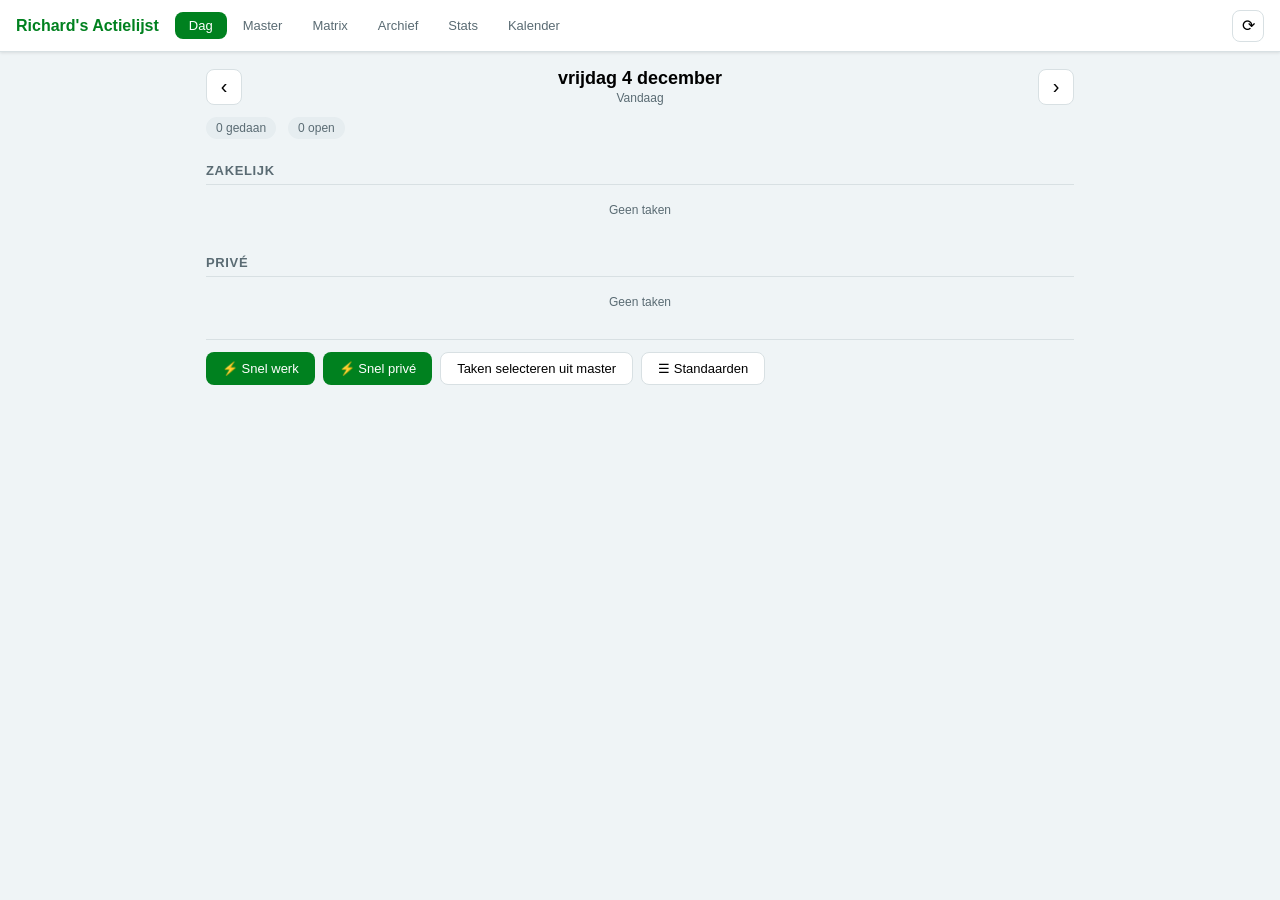
<file: index.html>
<!DOCTYPE html>
<html lang="nl">
<head>
  <meta charset="UTF-8">
  <meta name="viewport" content="width=device-width, initial-scale=1.0, viewport-fit=cover">
  <title>Richard's Actielijst</title>
  <link rel="stylesheet" href="style.css?v=7">
</head>
<body>
  <div id="app">
    <!-- Header -->
    <header>
      <div class="header-left">
        <h1>Richard's Actielijst</h1>
      </div>
      <nav class="tab-nav">
        <button class="tab-btn active" data-tab="dag">Dag</button>
        <button class="tab-btn" data-tab="master">Master</button>
        <button class="tab-btn" data-tab="matrix">Matrix</button>
        <button class="tab-btn" data-tab="archief">Archief</button>
        <button class="tab-btn" data-tab="stats">Stats</button>
        <button class="tab-btn" data-tab="kalender">Kalender</button>
      </nav>
      <div class="header-right">
        <button id="sync-btn" class="icon-btn" title="Sync status">⟳</button>
      </div>
    </header>

    <!-- DAG TAB -->
    <div id="tab-dag" class="tab-content active">
      <div class="dag-header">
        <button id="prev-dag" class="nav-btn">‹</button>
        <div class="dag-title">
          <span id="dag-datum"></span>
          <span id="dag-label"></span>
        </div>
        <button id="naar-vandaag" class="today-btn" style="display:none">Vandaag</button>
        <button id="next-dag" class="nav-btn">›</button>
      </div>

      <div class="dag-stats">
        <span id="stat-gedaan">0 gedaan</span>
        <span id="stat-open">0 open</span>
      </div>

      <div class="dag-sections">
        <!-- Zakelijk -->
        <section class="dag-section" id="sectie-zakelijk">
          <h3 class="section-title">Zakelijk <span class="count"></span></h3>
          <div class="task-list" id="lijst-zakelijk"></div>
        </section>

        <!-- Privé -->
        <section class="dag-section" id="sectie-prive">
          <h3 class="section-title">Privé <span class="count"></span></h3>
          <div class="task-list" id="lijst-prive"></div>
        </section>

        <!-- Tijdsgebonden (onderaan) -->
        <section class="dag-section" id="sectie-tijd">
          <h3 class="section-title">Op tijd <span class="count"></span></h3>
          <div class="task-list" id="lijst-tijd"></div>
        </section>
      </div>

      <div class="dag-actions">
        <button id="snel-werk-btn" class="primary-btn">⚡ Snel werk</button>
        <button id="snel-prive-btn" class="primary-btn">⚡ Snel privé</button>
        <button id="taken-selecteren" class="secondary-btn">Taken selecteren uit master</button>
        <button id="standaarden-btn" class="secondary-btn">☰ Standaarden</button>
      </div>

    </div>

    <!-- MASTER TAB -->
    <div id="tab-master" class="tab-content">
      <div class="master-toolbar">
        <div class="filter-row">
          <select id="filter-thema" class="filter-select">
            <option value="">Alle thema's</option>
            <option value="IURC">IURC</option>
            <option value="AI">AI</option>
            <option value="Innovatie">Innovatie</option>
            <option value="DHM">DHM</option>
            <option value="TD">TD</option>
            <option value="EU">EU</option>
            <option value="Spreker">Spreker</option>
            <option value="Overig">Overig</option>
          </select>
          <select id="filter-periode" class="filter-select">
            <option value="">Alle periodes</option>
            <option value="A">A – Nu</option>
            <option value="B">B – &lt; 2 weken</option>
            <option value="C">C – &gt; 2 weken</option>
          </select>
          <select id="filter-grootte" class="filter-select">
            <option value="">Alle groottes</option>
            <option value="K">K – &lt; 1 uur</option>
            <option value="M">M – 2-3 uur</option>
            <option value="L">L – 4-8 uur</option>
            <option value="XL">XL – &gt; 8 uur</option>
          </select>
          <select id="filter-type" class="filter-select">
            <option value="">Zakelijk + Privé</option>
            <option value="zakelijk">Zakelijk</option>
            <option value="prive">Privé</option>
          </select>
          <select id="filter-prio" class="filter-select">
            <option value="">Alle prio's</option>
            <option value="1">Prio 1</option>
            <option value="2">Prio 2</option>
            <option value="3">Prio 3</option>
            <option value="4">Prio 4</option>
            <option value="5">Prio 5</option>
            <option value="6">Prio 6</option>
            <option value="7">Prio 7</option>
            <option value="8">Prio 8</option>
            <option value="9">Prio 9</option>
            <option value="10">Prio 10</option>
          </select>
          <select id="filter-status" class="filter-select">
            <option value="actief_wachten">Actief + Wachten</option>
            <option value="actief">Alleen actief</option>
            <option value="wachten">Alleen wachten</option>
            <option value="afgerond">Afgerond</option>
            <option value="terugkerend">Terugkerend</option>
            <option value="">Alles</option>
          </select>
          <button id="filter-reset" class="reset-btn">✕ Reset</button>
        </div>
        <div class="filter-row sort-row">
          <label style="font-size:12px;font-weight:600;color:#64748b">Sorteren op:</label>
          <select id="master-sortering" class="filter-select">
            <option value="thema">Thema (standaard)</option>
            <option value="prio">Prioriteit</option>
            <option value="periode">Periode</option>
            <option value="type">Type</option>
            <option value="aangemaakt">Aangemaakt</option>
          </select>
        </div>
      </div>

      <!-- Buiten .master-toolbar zodat position:sticky de hele tab als ruimte heeft -->
      <div class="master-toolbar-actions" style="display:flex;gap:8px;align-items:center;flex-wrap:wrap">
        <button id="nieuwe-taak-btn" class="primary-btn">+ Nieuwe taak</button>
        <button id="standaarden-master-btn" class="secondary-btn" title="Standaard dagacties beheren">&#9776; Standaarden</button>
        <button id="export-btn" class="secondary-btn" title="Exporteer alle taken als JSON">&#128229; Exporteer</button>
        <button id="import-btn" class="secondary-btn" title="Importeer taken uit JSON">&#128228; Importeer</button>
        <input type="file" id="import-file-input" accept=".json" style="display:none">
      </div>

      <div id="master-lijst" class="master-list"></div>
    </div>

    <!-- MATRIX TAB -->
    <div id="tab-matrix" class="tab-content">
      <div class="matrix-grid">
        <div class="matrix-header-row">
          <div class="matrix-corner"></div>
          <div class="matrix-col-header">Urgent</div>
          <div class="matrix-col-header">Niet urgent</div>
        </div>
        <div class="matrix-row">
          <div class="matrix-row-header">Belangrijk</div>
          <div class="matrix-cell" id="cell-UB">
            <div class="cell-label">Doe nu</div>
            <div class="cell-tasks" data-urgent="1" data-belangrijk="1"></div>
          </div>
          <div class="matrix-cell" id="cell-NUB">
            <div class="cell-label">Plan in</div>
            <div class="cell-tasks" data-urgent="0" data-belangrijk="1"></div>
          </div>
        </div>
        <div class="matrix-row">
          <div class="matrix-row-header">Niet belangrijk</div>
          <div class="matrix-cell" id="cell-UNB">
            <div class="cell-label">Delegeer</div>
            <div class="cell-tasks" data-urgent="1" data-belangrijk="0"></div>
          </div>
          <div class="matrix-cell" id="cell-NUNB">
            <div class="cell-label">Elimineer</div>
            <div class="cell-tasks" data-urgent="0" data-belangrijk="0"></div>
          </div>
        </div>
      </div>
    </div>

    <!-- STATS TAB -->
    <!-- KALENDER TAB -->
    <div id="tab-kalender" class="tab-content">
      <div class="kalender-layout">
        <div class="kalender-sidebar">
          <div class="kalender-sidebar-nav">
            <button class="secondary-btn" id="kal-prev">‹ Eerder</button>
            <button class="secondary-btn" id="kal-next">Later ›</button>
          </div>
          <div id="kalender-acties-kolom"></div>
          <div class="kalender-nieuw-actie">
            <button class="primary-btn" id="kal-nieuw-actie-btn">＋ Nieuwe actie</button>
          </div>
        </div>
        <div class="kalender-grid-wrapper">
          <div id="kalender-grid"></div>
        </div>
      </div>
    </div>

    <div id="tab-stats" class="tab-content">
      <div id="stats-content"></div>
    </div>

    <!-- ARCHIEF TAB -->
    <div id="tab-archief" class="tab-content">
      <div class="archief-toolbar">
        <input type="month" id="archief-maand" class="filter-select">
        <select id="archief-thema" class="filter-select">
          <option value="">Alle thema's</option>
          <option value="IURC">IURC</option>
          <option value="AI">AI</option>
          <option value="Innovatie">Innovatie</option>
          <option value="DHM">DHM</option>
          <option value="TD">TD</option>
          <option value="EU">EU</option>
          <option value="Spreker">Spreker</option>
          <option value="Overig">Overig</option>
        </select>
      </div>
      <div id="archief-lijst"></div>
    </div>
  </div>

  <!-- MODAL: Taak aanmaken/bewerken -->
  <div id="modal-overlay" class="modal-overlay hidden">
    <div class="modal">
      <div class="modal-header">
        <h2 id="modal-titel">Nieuwe taak</h2>
        <div class="modal-header-actions">
          <button class="primary-btn modal-save-top-btn" id="modal-opslaan-top">Opslaan</button>
          <button class="close-btn" id="modal-sluiten">✕</button>
        </div>
      </div>
      <div class="modal-body">
        <div class="form-row">
          <label>Omschrijving *</label>
          <input type="text" id="taak-omschrijving" placeholder="Wat moet er gedaan worden?" autocomplete="off">
        </div>
        <div class="form-row two-col">
          <div id="modal-thema-container">
            <label>Thema *</label>
            <select id="taak-thema">
              <option value="IURC">IURC</option>
              <option value="AI">AI</option>
              <option value="Innovatie">Innovatie</option>
              <option value="DHM">DHM</option>
              <option value="TD">TD</option>
              <option value="EU">EU</option>
              <option value="Spreker">Spreker</option>
              <option value="Overig">Overig</option>
            </select>
          </div>
          <div>
            <label>Type</label>
            <select id="taak-type">
              <option value="zakelijk">Zakelijk</option>
              <option value="prive">Privé</option>
            </select>
          </div>
        </div>
        <div class="form-row two-col" id="modal-periode-grootte-row">
          <div>
            <label>Periode <button type="button" class="info-btn" onclick="toggleInfoPopup('popup-periode');event.stopPropagation()">ℹ</button></label>
            <div class="info-popup hidden" id="popup-periode">
              <div class="info-popup-item"><b>A</b> Nu</div>
              <div class="info-popup-item"><b>B</b> &lt; 2 weken</div>
              <div class="info-popup-item"><b>C</b> &gt; 2 weken</div>
            </div>
            <div class="btn-groep" id="taak-periode-btns">
              <button type="button" data-value="A" onclick="setModalWaarde('periode','A')">A</button>
              <button type="button" data-value="B" onclick="setModalWaarde('periode','B')">B</button>
              <button type="button" data-value="C" onclick="setModalWaarde('periode','C')">C</button>
            </div>
            <input type="hidden" id="taak-periode" value="B">
          </div>
          <div>
            <label>Grootte <button type="button" class="info-btn" onclick="toggleInfoPopup('popup-grootte');event.stopPropagation()">ℹ</button></label>
            <div class="info-popup hidden" id="popup-grootte">
              <div class="info-popup-item"><b>K</b> tot 1 uur</div>
              <div class="info-popup-item"><b>M</b> 1 tot 3 uur</div>
              <div class="info-popup-item"><b>L</b> 3 tot 8 uur</div>
              <div class="info-popup-item"><b>XL</b> meer dan 8 uur</div>
            </div>
            <div class="btn-groep" id="taak-grootte-btns">
              <button type="button" data-value="K" onclick="setModalWaarde('grootte','K')">K</button>
              <button type="button" data-value="M" onclick="setModalWaarde('grootte','M')">M</button>
              <button type="button" data-value="L" onclick="setModalWaarde('grootte','L')">L</button>
              <button type="button" data-value="XL" onclick="setModalWaarde('grootte','XL')">XL</button>
            </div>
            <input type="hidden" id="taak-grootte" value="M">
          </div>
        </div>
        <div class="form-row two-col">
          <div id="modal-prio-container">
            <label>Prioriteit</label>
            <div class="btn-groep btn-groep-prio" id="taak-prio-btns">
              <button type="button" data-value="1" onclick="setModalWaarde('prio',1)">1</button>
              <button type="button" data-value="2" onclick="setModalWaarde('prio',2)">2</button>
              <button type="button" data-value="3" onclick="setModalWaarde('prio',3)">3</button>
              <button type="button" data-value="4" onclick="setModalWaarde('prio',4)">4</button>
              <button type="button" data-value="5" onclick="setModalWaarde('prio',5)">5</button>
              <button type="button" data-value="6" onclick="setModalWaarde('prio',6)">6</button>
              <button type="button" data-value="7" onclick="setModalWaarde('prio',7)">7</button>
              <button type="button" data-value="8" onclick="setModalWaarde('prio',8)">8</button>
              <button type="button" data-value="9" onclick="setModalWaarde('prio',9)">9</button>
              <button type="button" data-value="10" onclick="setModalWaarde('prio',10)">10</button>
            </div>
            <input type="hidden" id="taak-prio" value="5">
          </div>
          <div>
            <label>Tijdstip (optioneel)</label>
            <div id="taak-tijd-picker" class="tijdstip-picker">
              <input type="time" id="taak-tijd" class="picker-tekst-input">
            </div>
          </div>
        </div>
        <div class="form-row" id="modal-urgentie-row">
          <label>Urgentie &amp; Belang (automatisch)</label>
          <div class="auto-indicatie" id="auto-indicatie">
            <span id="auto-urgent-badge" class="badge">–</span>
            <span id="auto-belangrijk-badge" class="badge">–</span>
            <span style="font-size:11px;color:#64748b">Gebaseerd op periode (urgent) en prioriteit (belangrijk)</span>
          </div>
        </div>
        <div class="form-row">
          <label>Notities</label>
          <textarea id="taak-notities" rows="3" placeholder="Extra informatie..."></textarea>
        </div>
        <div class="form-row">
          <label class="altijd-bewaren-label">
            <input type="checkbox" id="taak-altijd-bewaren">
            Bewaar altijd in master (terugkerende taak)
          </label>
        </div>
      </div>
      <div class="modal-footer">
        <button class="secondary-btn" id="modal-annuleren">Annuleren</button>
        <button class="primary-btn" id="modal-opslaan">Opslaan</button>
      </div>
    </div>
  </div>

  <!-- MODAL: Taken selecteren voor dag -->
  <div id="select-modal-overlay" class="modal-overlay hidden">
    <div class="modal modal-wide">
      <div class="modal-header">
        <h2>Taken toevoegen aan dag</h2>
        <button class="close-btn" id="select-modal-sluiten">✕</button>
      </div>
      <div class="modal-body">
        <div class="filter-row">
          <select id="sel-filter-thema" class="filter-select">
            <option value="">Alle thema's</option>
            <option value="IURC">IURC</option>
            <option value="AI">AI</option>
            <option value="Innovatie">Innovatie</option>
            <option value="DHM">DHM</option>
            <option value="TD">TD</option>
            <option value="EU">EU</option>
            <option value="Spreker">Spreker</option>
            <option value="Overig">Overig</option>
          </select>
          <select id="sel-filter-periode" class="filter-select">
            <option value="">Alle periodes</option>
            <option value="A">A – Nu</option>
            <option value="B">B – &lt; 2 weken</option>
            <option value="C">C – &gt; 2 weken</option>
          </select>
        </div>
        <div id="select-taak-lijst" class="select-task-list"></div>
      </div>
      <div class="modal-footer">
        <button class="secondary-btn" id="select-modal-annuleren">Annuleren</button>
        <button class="primary-btn" id="select-modal-toevoegen">Toevoegen aan dag</button>
      </div>
    </div>
  </div>

  <!-- MODAL: Snel toevoegen (alleen naam + tijd) -->
  <div id="snel-modal-overlay" class="modal-overlay hidden">
    <div class="modal" style="max-width:360px">
      <div class="modal-header">
        <h2 id="snel-modal-titel">Snel toevoegen</h2>
        <button class="close-btn" id="snel-modal-sluiten">&#x2715;</button>
      </div>
      <div class="modal-body">
        <div class="form-row">
          <label>Onderwerp *</label>
          <input type="text" id="snel-onderwerp" placeholder="Wat moet er gedaan worden?" autocomplete="off">
        </div>
        <div class="form-row">
          <label>Tijdstip (optioneel)</label>
          <div id="snel-tijd-picker" class="tijdstip-picker">
            <input type="time" id="snel-tijd" class="picker-tekst-input">
          </div>
        </div>
      </div>
      <div class="modal-footer">
        <button class="secondary-btn" id="snel-modal-annuleren">Annuleren</button>
        <button class="secondary-btn" id="snel-modal-nogeen">+ Nog &eacute;&eacute;n</button>
        <button class="primary-btn" id="snel-modal-opslaan">Toevoegen aan dag</button>
      </div>
    </div>
  </div>

  <!-- MODAL: Standaard dagacties -->
  <div id="standaarden-modal-overlay" class="modal-overlay hidden">
    <div class="modal modal-wide">
      <div class="modal-header">
        <h2>Standaard dagacties</h2>
        <button class="close-btn" id="standaarden-sluiten">&#x2715;</button>
      </div>
      <div class="modal-body">
        <div class="standaarden-sectie" id="standaarden-dag-sectie">
          <div class="standaarden-sectie-titel">Toevoegen aan <span id="standaarden-dag-label"></span></div>
          <div id="standaarden-dag-lijst"></div>
          <button class="primary-btn" id="standaarden-toevoegen-inline" style="margin-top:8px;width:100%">Voeg geselecteerde toe aan dag</button>
        </div>
        <div class="standaarden-sectie">
          <div class="standaarden-sectie-titel">Nieuwe standaard</div>
          <div class="standaard-nieuw-rij">
            <input type="text" id="nieuw-standaard-naam" class="filter-select" placeholder="Naam activiteit" style="flex:1;min-width:0">
            <input type="time" id="nieuw-standaard-tijd" class="filter-select" style="width:110px">
            <select id="nieuw-standaard-type" class="filter-select">
              <option value="zakelijk">Zakelijk</option>
              <option value="prive">Privé</option>
            </select>
            <button id="nieuw-standaard-btn" class="primary-btn" style="white-space:nowrap">+ Voeg toe</button>
          </div>
        </div>
        <div class="standaarden-sectie">
          <div class="standaarden-sectie-titel">Beheer bestaande standaarden</div>
          <div id="standaarden-beheer-lijst"></div>
        </div>
      </div>
      <div class="modal-footer">
        <button class="secondary-btn" id="standaarden-annuleren">Annuleren</button>
        <button class="primary-btn" id="standaarden-toevoegen-btn">Voeg geselecteerde toe aan dag</button>
      </div>
    </div>
  </div>

  <!-- MODAL: Verplaats naar datum -->
  <div id="verplaats-modal-overlay" class="modal-overlay hidden">
    <div class="modal" style="max-width:340px">
      <div class="modal-header">
        <h2>Verplaats naar datum</h2>
        <button class="close-btn" id="verplaats-modal-sluiten">&#x2715;</button>
      </div>
      <div class="modal-body">
        <div class="form-row">
          <label>Kies datum</label>
          <input type="date" id="verplaats-datum-input" class="filter-select" style="width:100%">
        </div>
      </div>
      <div class="modal-footer">
        <button class="secondary-btn" id="verplaats-modal-annuleren">Annuleren</button>
        <button class="primary-btn" id="verplaats-modal-opslaan">Verplaatsen</button>
      </div>
    </div>
  </div>

  <!-- MODAL: Tijdstip instellen (dag) -->
  <div id="dag-tijdstip-modal-overlay" class="modal-overlay hidden">
    <div class="modal" style="max-width:380px">
      <div class="modal-header">
        <h2>Tijdstip instellen</h2>
        <button class="close-btn" id="dag-tijdstip-sluiten">&#x2715;</button>
      </div>
      <div class="modal-body">
        <div id="dag-tijdstip-picker" class="tijdstip-picker">
          <input type="time" id="dag-tijdstip-input" class="picker-tekst-input">
        </div>
      </div>
      <div class="modal-footer">
        <button class="secondary-btn" id="dag-tijdstip-annuleren">Annuleren</button>
        <button class="primary-btn" id="dag-tijdstip-opslaan">Opslaan</button>
      </div>
    </div>
  </div>

  <!-- MODAL: Kalender nieuwe actie -->
  <div id="kal-nieuw-modal-overlay" class="modal-overlay hidden">
    <div class="modal" style="max-width:420px">
      <div class="modal-header">
        <h2>Nieuwe kalenderactie</h2>
        <button class="close-btn" id="kal-nieuw-sluiten">&#x2715;</button>
      </div>
      <div class="modal-body">
        <div class="form-group">
          <label>Omschrijving</label>
          <input type="text" id="kal-nieuw-omschrijving" class="text-input" placeholder="Wat moet er gebeuren?">
        </div>
        <div class="form-group">
          <label>Thema</label>
          <select id="kal-nieuw-thema" class="filter-select">
            <option value="IURC">IURC</option>
            <option value="AI">AI</option>
            <option value="Innovatie">Innovatie</option>
            <option value="DHM">DHM</option>
            <option value="TD">TD</option>
            <option value="EU">EU</option>
            <option value="Spreker">Spreker</option>
            <option value="Overig">Overig</option>
            <option value="Privé">Privé</option>
          </select>
        </div>
        <div class="form-group">
          <label>Grootte</label>
          <select id="kal-nieuw-grootte" class="filter-select">
            <option value="XL">XL — extra groot</option>
            <option value="L">L — groot</option>
            <option value="M">M — middel</option>
          </select>
        </div>
        <div class="form-group">
          <label><input type="checkbox" id="kal-nieuw-ook-master"> Ook toevoegen aan Master</label>
        </div>
      </div>
      <div class="modal-footer">
        <button class="secondary-btn" id="kal-nieuw-annuleren">Annuleren</button>
        <button class="primary-btn" id="kal-nieuw-opslaan">Toevoegen</button>
      </div>
    </div>
  </div>

  <script src="app.js?v=7"></script>
</body>
</html>
</file>
<file: style.css>
/* ===== RESET & BASE ===== */
*, *::before, *::after { box-sizing: border-box; margin: 0; padding: 0; }

:root {
  --primary: #00811F;
  --primary-dark: #1D7F34;
  --accent: #E3614D;
  --success: #00811F;
  --danger: #E3614D;
  --warning: #d97706;
  --bg: #EFF4F6;
  --surface: #ffffff;
  --surface2: #e6edf0;
  --border: #d8e0e3;
  --text: #000000;
  --text-muted: #5a6b73;
  --zakelijk: #00811F;
  --prive: #6d28d9;
  --periode-A: #E3614D;
  --periode-B: #d97706;
  --periode-C: #00811F;
  --radius: 8px;
  --shadow: 0 1px 3px rgba(0,0,0,0.1);
  --shadow-lg: 0 10px 25px rgba(0,0,0,0.15);
}

body {
  font-family: 'Bolder Light', 'Bolder Heading', -apple-system, BlinkMacSystemFont, 'Segoe UI', Arial, sans-serif;
  background: var(--bg);
  color: var(--text);
  min-height: 100vh;
  font-size: 14px;
}

h1, h2, h3, .thema-header, .modal-header h2 {
  font-family: 'Bolder Heading', 'Bolder Light', -apple-system, BlinkMacSystemFont, 'Segoe UI', Arial, sans-serif;
}

/* ===== HEADER ===== */
header {
  background: var(--surface);
  border-bottom: 1px solid var(--border);
  padding: 0 16px;
  display: flex;
  align-items: center;
  gap: 16px;
  height: 52px;
  position: sticky;
  top: 0;
  z-index: 100;
  box-shadow: var(--shadow);
}

header h1 {
  font-size: 16px;
  font-weight: 700;
  color: var(--primary);
  white-space: nowrap;
}

.tab-nav {
  display: flex;
  gap: 2px;
  flex: 1;
}

.tab-btn {
  padding: 6px 14px;
  border: none;
  background: transparent;
  cursor: pointer;
  border-radius: var(--radius);
  font-size: 13px;
  color: var(--text-muted);
  font-weight: 500;
  transition: all 0.15s;
}

.tab-btn:hover { background: var(--surface2); color: var(--text); }
.tab-btn.active { background: var(--primary); color: white; }

.header-right { margin-left: auto; }

.icon-btn {
  width: 32px;
  height: 32px;
  border: 1px solid var(--border);
  background: var(--surface);
  border-radius: var(--radius);
  cursor: pointer;
  font-size: 16px;
  display: flex;
  align-items: center;
  justify-content: center;
}

.icon-btn.synced { color: var(--success); }
.icon-btn.error { color: var(--danger); }

/* ===== TAB CONTENT ===== */
.tab-content { display: none; padding: 16px; max-width: 900px; margin: 0 auto; }
.tab-content.active { display: block; }

/* ===== DAG TAB ===== */
.dag-header {
  display: flex;
  align-items: center;
  gap: 12px;
  margin-bottom: 12px;
}

.dag-title {
  flex: 1;
  text-align: center;
}

.dag-title span:first-child {
  font-size: 18px;
  font-weight: 700;
  display: block;
}

.dag-title span:last-child {
  font-size: 12px;
  color: var(--text-muted);
}

.nav-btn {
  width: 36px;
  height: 36px;
  border: 1px solid var(--border);
  background: var(--surface);
  border-radius: var(--radius);
  cursor: pointer;
  font-size: 20px;
  display: flex;
  align-items: center;
  justify-content: center;
}

.nav-btn:hover { background: var(--surface2); }

.today-btn {
  padding: 6px 12px;
  border: 1px solid var(--primary);
  background: transparent;
  color: var(--primary);
  border-radius: var(--radius);
  cursor: pointer;
  font-size: 12px;
  font-weight: 500;
}

.dag-stats {
  display: flex;
  gap: 12px;
  margin-bottom: 16px;
  font-size: 12px;
  color: var(--text-muted);
}

.dag-stats span { background: var(--surface2); padding: 4px 10px; border-radius: 20px; }

.dag-section { margin-bottom: 20px; }

.section-title {
  font-size: 13px;
  font-weight: 600;
  color: var(--text-muted);
  text-transform: uppercase;
  letter-spacing: 0.05em;
  padding: 8px 0 6px;
  border-bottom: 1px solid var(--border);
  margin-bottom: 8px;
}

.section-title .count {
  font-weight: 400;
  font-size: 11px;
  margin-left: 4px;
}

/* ===== TASK CARDS ===== */
.task-card {
  background: var(--surface);
  border: 1px solid var(--border);
  border-radius: var(--radius);
  padding: 10px 12px;
  margin-bottom: 6px;
  display: flex;
  align-items: flex-start;
  gap: 10px;
  cursor: pointer;
  transition: all 0.15s;
  position: relative;
}

.task-card:hover { border-color: var(--primary); box-shadow: var(--shadow); }

.task-card.gedaan {
  opacity: 0.6;
  background: var(--surface2);
}

.task-card.gedaan .task-omschrijving {
  text-decoration: line-through;
  color: var(--text-muted);
}

.task-card.overgenomen {
  border-left: 3px solid var(--warning);
}

.task-check {
  width: 18px;
  height: 18px;
  min-width: 18px;
  border: 2px solid var(--border);
  border-radius: 50%;
  cursor: pointer;
  display: flex;
  align-items: center;
  justify-content: center;
  margin-top: 1px;
  transition: all 0.15s;
}

.task-check:hover { border-color: var(--primary); }
.task-card.gedaan .task-check { background: var(--success); border-color: var(--success); color: white; }

.task-body { flex: 1; min-width: 0; }

.task-omschrijving {
  font-size: 14px;
  font-weight: 500;
  margin-bottom: 4px;
  word-break: break-word;
}

.task-meta {
  display: flex;
  flex-wrap: wrap;
  gap: 4px;
  align-items: center;
}

.badge {
  display: inline-block;
  padding: 2px 7px;
  border-radius: 10px;
  font-size: 11px;
  font-weight: 600;
}

.badge-thema { background: #dbeafe; color: #1d4ed8; }

/* Thema-specifieke kleuren */
.badge-thema-IURC        { background: #dbeafe; color: #1d4ed8; }
.badge-thema-AI          { background: #ede9fe; color: #6d28d9; }
.badge-thema-Innovatie   { background: #dcfce7; color: #15803d; }
.badge-thema-DHM         { background: #ffedd5; color: #c2410c; }
.badge-thema-TD          { background: #ccfbf1; color: #0d9488; }
.badge-thema-EU          { background: #e0e7ff; color: #3730a3; }
.badge-thema-Presentatie { background: #fce7f3; color: #be185d; }
.badge-thema-Overig      { background: #f1f5f9; color: #475569; }
.badge-zakelijk { background: #d6ecdc; color: var(--zakelijk); }
.badge-prive { background: #ede9fe; color: var(--prive); }
.badge-A { background: #fee2e2; color: var(--periode-A); }
.badge-B { background: #fef3c7; color: var(--periode-B); }
.badge-C { background: #dcfce7; color: var(--periode-C); }
.badge-grootte { background: var(--surface2); color: var(--text-muted); }
.badge-prio { background: #f1f5f9; color: var(--text); }
.badge-tijd { background: #fef3c7; color: #92400e; }
.badge-urgent { background: #fee2e2; color: #991b1b; }
.badge-notitie {
  background: #fef3c7;
  color: #92400e;
  font-weight: 600;
  padding: 2px 7px;
  display: inline-flex;
  align-items: center;
  gap: 3px;
}
.badge-notitie::before {
  content: '📝';
  font-size: 11px;
  line-height: 1;
}

.task-time {
  font-size: 13px;
  font-weight: 600;
  color: #92400e;
  min-width: 45px;
  text-align: right;
}

.task-actions {
  display: flex;
  gap: 4px;
  opacity: 0;
  transition: opacity 0.15s;
}

.task-card:hover .task-actions { opacity: 1; }

.task-action-btn {
  width: 24px;
  height: 24px;
  border: none;
  background: var(--surface2);
  border-radius: 4px;
  cursor: pointer;
  font-size: 12px;
  display: flex;
  align-items: center;
  justify-content: center;
}

.task-action-btn:hover { background: var(--border); }

.task-action-btn[data-tooltip] { position: relative; overflow: visible; }
.task-action-btn[data-tooltip]::before {
  content: attr(data-tooltip);
  position: absolute;
  bottom: calc(100% + 4px);
  left: 50%;
  transform: translateX(-50%);
  background: #1e293b;
  color: #fff;
  padding: 3px 7px;
  border-radius: 4px;
  font-size: 10px;
  white-space: nowrap;
  pointer-events: none;
  opacity: 0;
  transition: opacity 0.15s;
  z-index: 50;
}
.task-action-btn[data-tooltip]:hover::before { opacity: 1; }

/* Drie aparte knoppen met vaste kleur */
.btn-dag   { color: var(--primary); font-weight: 700; }
.btn-dag:hover { background: #dbeafe; }

.btn-gedaan { color: var(--success); font-weight: 700; }
.btn-gedaan:hover { background: #dcfce7; }

.btn-delete { color: var(--danger); }
.btn-delete:hover { background: #fee2e2; }

/* Afgeronde taak in master */
.task-card.master-afgerond {
  opacity: 0.55;
  background: var(--surface2);
}
.task-card.master-afgerond .task-omschrijving {
  text-decoration: line-through;
  color: var(--text-muted);
}

.badge-afgerond   { background: #dcfce7; color: #166534; }
.badge-verwijderd { background: #fee2e2; color: #991b1b; }

/* Tijdstip blok in dag-kaart — rechts van de body */
.task-tijdstip {
  min-width: 44px;
  font-size: 13px;
  font-weight: 700;
  color: #92400e;
  background: #fef3c7;
  border-radius: 6px;
  padding: 2px 8px;
  text-align: center;
  align-self: center;
  white-space: nowrap;
  margin-right: 4px;
  flex-shrink: 0;
}

/* Verwijderde taak in archief */
.task-card.archief-verwijderd {
  opacity: 0.45;
  background: #fff1f2;
  border-color: #fecdd3;
}
.task-card.archief-verwijderd .task-omschrijving {
  text-decoration: line-through;
  color: var(--text-muted);
}

/* Thema-header kleuren */
.thema-header-IURC        { color: #1d4ed8; border-bottom-color: #1d4ed8; }
.thema-header-AI          { color: #6d28d9; border-bottom-color: #6d28d9; }
.thema-header-Innovatie   { color: #15803d; border-bottom-color: #15803d; }
.thema-header-DHM         { color: #c2410c; border-bottom-color: #c2410c; }
.thema-header-TD          { color: #0d9488; border-bottom-color: #0d9488; }
.thema-header-EU          { color: #3730a3; border-bottom-color: #3730a3; }
.thema-header-Presentatie { color: #be185d; border-bottom-color: #be185d; }
.thema-header-Overig      { color: #475569; border-bottom-color: #475569; }

/* Drag-and-drop */
.drag-handle {
  cursor: grab;
  color: var(--text-muted);
  font-size: 14px;
  padding: 0 2px;
  align-self: center;
  opacity: 0;
  transition: opacity 0.15s;
}
.task-card:hover .drag-handle { opacity: 1; }
.task-card.dragging { opacity: 0.4; }
.task-card.drag-over { border-top: 2px solid var(--primary); }

/* ===== MASTER LIJST ===== */
.master-toolbar {
  display: flex;
  flex-direction: column;
  gap: 10px;
  margin-bottom: 10px;
}

/* Staat buiten .master-toolbar (zie index.html) zodat position:sticky
   op desktop de hele tab als bewegingsruimte heeft. */
.master-toolbar-actions { margin-bottom: 16px; }

.filter-row {
  display: flex;
  flex-wrap: wrap;
  gap: 6px;
  align-items: center;
}

.filter-select {
  padding: 6px 10px;
  border: 1px solid var(--border);
  border-radius: var(--radius);
  background: var(--surface);
  font-size: 13px;
  cursor: pointer;
  color: var(--text);
}

.reset-btn {
  padding: 6px 10px;
  border: 1px solid var(--border);
  background: var(--surface);
  border-radius: var(--radius);
  cursor: pointer;
  font-size: 12px;
  color: var(--text-muted);
}

.reset-btn:hover { color: var(--danger); border-color: var(--danger); }

.master-list {
  display: flex;
  flex-direction: column;
  gap: 4px;
}

.thema-groep { margin-bottom: 20px; }

.thema-header {
  font-size: 14px;
  font-weight: 700;
  color: var(--primary);
  padding: 8px 0 6px;
  border-bottom: 2px solid var(--primary);
  margin-bottom: 8px;
  display: flex;
  justify-content: space-between;
  align-items: center;
}

.thema-count {
  font-size: 12px;
  font-weight: 400;
  color: var(--text-muted);
}

/* ===== MATRIX ===== */
.matrix-grid {
  display: grid;
  grid-template-rows: auto 1fr 1fr;
  gap: 8px;
  height: calc(100vh - 120px);
}

.matrix-header-row {
  display: grid;
  grid-template-columns: 80px 1fr 1fr;
  gap: 8px;
}

.matrix-row {
  display: grid;
  grid-template-columns: 80px 1fr 1fr;
  gap: 8px;
}

.matrix-col-header, .matrix-row-header {
  display: flex;
  align-items: center;
  justify-content: center;
  font-weight: 600;
  font-size: 13px;
  color: var(--text-muted);
  text-transform: uppercase;
  letter-spacing: 0.05em;
}

.matrix-row-header { writing-mode: vertical-rl; text-orientation: mixed; }
.matrix-corner {}

.matrix-cell {
  background: var(--surface);
  border: 1px solid var(--border);
  border-radius: var(--radius);
  padding: 10px;
  overflow-y: auto;
}

#cell-UB { border-top: 3px solid var(--danger); }
#cell-NUB { border-top: 3px solid var(--primary); }
#cell-UNB { border-top: 3px solid var(--warning); }
#cell-NUNB { border-top: 3px solid var(--text-muted); }

.cell-label {
  font-size: 11px;
  font-weight: 600;
  text-transform: uppercase;
  letter-spacing: 0.05em;
  color: var(--text-muted);
  margin-bottom: 6px;
}

.cell-tasks .task-card { padding: 6px 8px; }
.cell-tasks .task-omschrijving { font-size: 13px; }

/* ===== ARCHIEF ===== */
.archief-toolbar {
  display: flex;
  gap: 8px;
  margin-bottom: 16px;
}

.dag-archief-item { margin-bottom: 20px; }

.dag-archief-header {
  font-size: 14px;
  font-weight: 600;
  padding: 8px 0 6px;
  border-bottom: 1px solid var(--border);
  margin-bottom: 8px;
  display: flex;
  justify-content: space-between;
}

/* ===== DAG ACTIONS ===== */
.dag-actions {
  display: flex;
  gap: 8px;
  margin-top: 16px;
  padding-top: 16px;
  border-top: 1px solid var(--border);
  flex-wrap: wrap;
}

/* ===== BUTTONS ===== */
.primary-btn {
  padding: 8px 16px;
  background: var(--primary);
  color: white;
  border: none;
  border-radius: var(--radius);
  cursor: pointer;
  font-size: 13px;
  font-weight: 500;
  transition: background 0.15s;
}

.primary-btn:hover { background: var(--primary-dark); }

.secondary-btn {
  padding: 8px 16px;
  background: var(--surface);
  color: var(--text);
  border: 1px solid var(--border);
  border-radius: var(--radius);
  cursor: pointer;
  font-size: 13px;
  font-weight: 500;
}

.secondary-btn:hover { background: var(--surface2); }

/* ===== MODAL ===== */
.modal-overlay {
  position: fixed;
  inset: 0;
  background: rgba(0,0,0,0.4);
  z-index: 200;
  display: flex;
  align-items: center;
  justify-content: center;
  padding: 16px;
}

.modal-overlay.hidden { display: none; }

.modal {
  background: var(--surface);
  border-radius: 12px;
  box-shadow: var(--shadow-lg);
  width: 100%;
  max-width: 480px;
  max-height: 90vh;
  overflow-y: auto;
}

.modal-wide { max-width: 640px; }

.modal-header {
  padding: 16px 20px;
  border-bottom: 1px solid var(--border);
  display: flex;
  justify-content: space-between;
  align-items: center;
}

.modal-header h2 { font-size: 16px; }

.close-btn {
  width: 28px;
  height: 28px;
  border: none;
  background: var(--surface2);
  border-radius: var(--radius);
  cursor: pointer;
  font-size: 14px;
}

.modal-body { padding: 20px; }
.modal-footer {
  padding: 16px 20px;
  border-top: 1px solid var(--border);
  display: flex;
  justify-content: flex-end;
  gap: 8px;
}

.form-row { margin-bottom: 14px; }

.form-row label {
  display: block;
  font-size: 12px;
  font-weight: 600;
  color: var(--text-muted);
  margin-bottom: 4px;
  text-transform: uppercase;
  letter-spacing: 0.04em;
}

.form-row input[type="text"],
.form-row input[type="number"],
.form-row input[type="time"],
.form-row select,
.form-row textarea {
  width: 100%;
  padding: 8px 10px;
  border: 1px solid var(--border);
  border-radius: var(--radius);
  font-size: 14px;
  background: var(--surface);
  color: var(--text);
}

.form-row input:focus,
.form-row select:focus,
.form-row textarea:focus {
  outline: none;
  border-color: var(--primary);
  box-shadow: 0 0 0 3px rgba(37,99,235,0.1);
}

.form-row.two-col { display: grid; grid-template-columns: 1fr 1fr; gap: 12px; }

.btn-groep {
  display: flex;
  flex-wrap: nowrap;
  gap: 4px;
}
.btn-groep button {
  flex: 1;
  padding: 6px 4px;
  border: 1px solid var(--border);
  border-radius: 6px;
  background: var(--surface);
  color: var(--text);
  font-size: 13px;
  font-weight: 500;
  cursor: pointer;
  transition: all 0.12s;
  white-space: nowrap;
}
.btn-groep button:hover { border-color: var(--primary); background: #eff6ff; }
.btn-groep button.actief {
  background: var(--primary);
  border-color: var(--primary);
  color: #fff;
  font-weight: 700;
}
.btn-groep-prio button { font-size: 12px; padding: 6px 2px; }

@media (max-width: 480px) {
  .btn-groep-prio { flex-wrap: wrap; }
  .btn-groep-prio button { flex: 0 0 calc(20% - 4px); }
}

.auto-indicatie {
  display: flex;
  gap: 8px;
  align-items: center;
  flex-wrap: wrap;
  padding: 8px 10px;
  background: var(--surface2);
  border-radius: var(--radius);
  border: 1px solid var(--border);
}

/* ===== SELECT TAAK LIJST ===== */
.select-task-list { max-height: 400px; overflow-y: auto; }

.select-task-item {
  display: flex;
  align-items: center;
  gap: 10px;
  padding: 8px 10px;
  border: 1px solid var(--border);
  border-radius: var(--radius);
  margin-bottom: 4px;
  cursor: pointer;
  transition: background 0.15s;
}

.select-task-item:hover { background: var(--surface2); }
.select-task-item.selected { background: #dbeafe; border-color: var(--primary); }
.select-task-item input[type="checkbox"] { width: auto; pointer-events: none; }

.empty-state {
  text-align: center;
  padding: 40px 20px;
  color: var(--text-muted);
  font-size: 14px;
}

/* ===== STANDAARD DAGACTIES ===== */
.standaarden-sectie { margin-bottom: 14px; }
.standaarden-sectie:last-child { margin-bottom: 0; }

.standaarden-sectie-titel {
  font-size: 11px;
  font-weight: 700;
  text-transform: uppercase;
  letter-spacing: 0.05em;
  color: var(--text-muted);
  padding-bottom: 4px;
  border-bottom: 1px solid var(--border);
  margin-bottom: 6px;
}

.standaard-rij {
  display: flex;
  gap: 5px;
  align-items: center;
  padding: 3px 6px;
  border-radius: 4px;
  border-bottom: 1px solid var(--surface2);
}
.standaard-rij:last-child { border-bottom: none; }
.standaard-rij .standaard-naam-input { flex: 1; min-width: 0; }

.standaard-nieuw-rij {
  display: flex;
  gap: 6px;
  align-items: center;
  margin-top: 6px;
  padding: 8px;
  border-radius: 6px;
  background: var(--surface2);
  flex-wrap: wrap;
}

.standaard-dag-rij {
  display: flex;
  align-items: center;
  gap: 8px;
  padding: 3px 6px;
  border-radius: 4px;
  border-bottom: 1px solid var(--surface2);
}
.standaard-dag-rij:last-child { border-bottom: none; }

.standaard-zakelijk { background: #ecf6ef; }
.standaard-prive { background: #f5f0fe; }

.standaard-dag-label {
  display: flex !important;
  flex-direction: row !important;
  align-items: center;
  gap: 6px;
  flex: 1;
  text-transform: none !important;
  letter-spacing: 0 !important;
  font-size: 12px !important;
  font-weight: 500 !important;
  color: var(--text) !important;
  cursor: pointer;
}
.standaard-dag-label input[type="checkbox"] { width: auto !important; margin: 0; cursor: pointer; flex-shrink: 0; }

.standaard-dag-override { width: 90px; flex-shrink: 0; }

.standaard-rij input[type="text"],
.standaard-rij input[type="time"],
.standaard-rij select,
.standaard-dag-override {
  font-size: 12px;
  padding: 3px 6px;
}

.standaarden-leeg { padding: 12px 0; font-size: 13px; color: var(--text-muted); }

/* ===== TIJDSTIP PICKER ===== */
.tijdstip-picker { display: flex; flex-direction: column; gap: 8px; }

.picker-uur-rij {
  display: grid;
  grid-template-columns: repeat(6, 1fr);
  gap: 4px;
}

.picker-min-rij {
  display: grid;
  grid-template-columns: repeat(8, 1fr);
  gap: 4px;
}

.picker-uur-rij button, .picker-min-rij button {
  padding: 6px 2px;
  border: 1px solid var(--border);
  border-radius: 6px;
  background: var(--surface);
  color: var(--text);
  font-size: 13px;
  font-weight: 500;
  cursor: pointer;
  text-align: center;
  transition: all 0.12s;
  white-space: nowrap;
}

.picker-uur-rij button:hover, .picker-min-rij button:hover {
  border-color: var(--primary);
  background: #eff6ff;
}

.picker-uur-rij button.actief, .picker-min-rij button.actief {
  background: var(--primary);
  border-color: var(--primary);
  color: #fff;
  font-weight: 700;
}

.picker-footer-rij {
  display: flex;
  gap: 8px;
  align-items: center;
}

.picker-tekst-input {
  flex: 1;
  padding: 7px 10px;
  border: 1px solid var(--border);
  border-radius: var(--radius);
  font-size: 14px;
  background: var(--surface);
  color: var(--text);
}

.picker-tekst-input:focus {
  outline: none;
  border-color: var(--primary);
  box-shadow: 0 0 0 3px rgba(37,99,235,0.1);
}

.geen-tijd-btn {
  padding: 6px 12px;
  border: 1px solid var(--border);
  background: var(--surface);
  border-radius: var(--radius);
  cursor: pointer;
  font-size: 12px;
  color: var(--text-muted);
  white-space: nowrap;
  flex-shrink: 0;
}

.geen-tijd-btn:hover { background: var(--surface2); }

.badge-terugkerend { background: #e0f2fe; color: #0369a1; }
.badge-thema-Spreker { background: #fce7f3; color: #be185d; }

.altijd-bewaren-label {
  display: flex !important;
  flex-direction: row !important;
  align-items: center;
  gap: 8px;
  text-transform: none !important;
  letter-spacing: 0 !important;
  font-size: 13px !important;
  font-weight: 500 !important;
  color: var(--text) !important;
  cursor: pointer;
}

.altijd-bewaren-label input[type="checkbox"] {
  width: auto !important;
  margin: 0;
  cursor: pointer;
}

/* ===== MODAL HEADER COMPACT SAVE ===== */
.modal-header-actions {
  display: flex;
  gap: 8px;
  align-items: center;
}

.modal-save-top-btn {
  padding: 5px 14px !important;
  font-size: 12px !important;
  min-height: auto !important;
  height: 28px;
}

/* ===== WACHTEN STATUS ===== */
.badge-wachten { background: #fef3c7; color: #92400e; }

.task-card.master-wachten {
  border-left: 3px solid #d97706;
  background: #fffbeb;
}
.task-card.master-wachten .task-omschrijving { color: #78350f; }

.btn-wachten { color: #d97706; }
.btn-wachten:hover { background: #fef3c7; }

/* ===== PRIVÉ-SECTIE (thema header) ===== */
.thema-header-prive { color: #9333ea; border-bottom-color: #9333ea; }

/* ===== KWADRANT BANNER ===== */
.kwadrant-banner {
  display: flex;
  align-items: center;
  gap: 10px;
  padding: 8px 12px;
  background: #eff6ff;
  border: 1px solid #bfdbfe;
  border-radius: var(--radius);
  margin-bottom: 12px;
  font-size: 13px;
  flex-wrap: wrap;
}

/* ===== INFO POPUP ===== */
.info-btn {
  display: inline-flex;
  align-items: center;
  justify-content: center;
  width: 16px;
  height: 16px;
  border-radius: 50%;
  border: 1px solid #94a3b8;
  background: #f1f5f9;
  color: #64748b;
  font-size: 10px;
  font-weight: 700;
  cursor: pointer;
  vertical-align: middle;
  line-height: 1;
  padding: 0;
  margin-left: 4px;
  flex-shrink: 0;
}
.info-btn:hover { background: var(--primary); border-color: var(--primary); color: white; }

.info-popup {
  background: #1e293b;
  color: #f8fafc;
  border-radius: 8px;
  padding: 8px 12px;
  margin-top: 4px;
  margin-bottom: 6px;
  font-size: 12px;
  display: flex;
  flex-direction: column;
  gap: 5px;
}
.info-popup.hidden { display: none; }
.info-popup-item { display: flex; gap: 8px; align-items: baseline; }
.info-popup-item b { color: #93c5fd; min-width: 20px; }

/* ===== STATISTIEKEN ===== */
.stats-sectie {
  background: var(--surface);
  border: 1px solid var(--border);
  border-radius: var(--radius);
  padding: 16px;
  margin-bottom: 16px;
}

.stats-sectie-titel {
  font-size: 12px;
  font-weight: 700;
  color: var(--text-muted);
  text-transform: uppercase;
  letter-spacing: 0.05em;
  margin-bottom: 14px;
  padding-bottom: 8px;
  border-bottom: 1px solid var(--border);
}

/* Overzicht cards */
.stat-cards {
  display: grid;
  grid-template-columns: repeat(5, 1fr);
  gap: 10px;
}
@media (max-width: 640px) { .stat-cards { grid-template-columns: repeat(3, 1fr); } }
@media (max-width: 380px) { .stat-cards { grid-template-columns: repeat(2, 1fr); } }

.stat-card {
  background: var(--surface2);
  border-radius: var(--radius);
  padding: 12px 8px;
  text-align: center;
  border: 1px solid var(--border);
}
.stat-card-groen { background: #f0fdf4; border-color: #bbf7d0; }
.stat-card-blauw { background: #eff6ff; border-color: #bfdbfe; }
.stat-card-oranje { background: #fff7ed; border-color: #fed7aa; }

.stat-card-val {
  font-size: 26px;
  font-weight: 800;
  color: var(--text);
  line-height: 1;
  margin-bottom: 4px;
}
.stat-card-groen .stat-card-val { color: #15803d; }
.stat-card-blauw .stat-card-val { color: #1d4ed8; }
.stat-card-oranje .stat-card-val { color: #c2410c; }

.stat-card-label {
  font-size: 10px;
  color: var(--text-muted);
  font-weight: 600;
  text-transform: uppercase;
  letter-spacing: 0.03em;
}

/* Bar charts */
.stat-bars { display: flex; flex-direction: column; gap: 6px; }

.stat-bar-rij {
  display: flex;
  align-items: center;
  gap: 8px;
}

.stat-bar-label {
  font-size: 12px;
  font-weight: 600;
  color: var(--text-muted);
  min-width: 50px;
  text-align: right;
}

.stat-bar-outer {
  flex: 1;
  background: var(--surface2);
  border-radius: 4px;
  height: 16px;
  overflow: hidden;
}

.stat-bar-inner {
  height: 100%;
  border-radius: 4px;
  background: var(--primary);
  transition: width 0.4s ease;
}

.stat-bar-waarde {
  font-size: 12px;
  font-weight: 700;
  min-width: 22px;
  text-align: right;
  color: var(--text);
}

/* Kwadrant cards */
.stat-kwadranten {
  display: grid;
  grid-template-columns: 1fr 1fr;
  gap: 10px;
}

.stat-kwadrant {
  background: var(--surface2);
  border-radius: var(--radius);
  padding: 14px 12px;
  border: 1px solid var(--border);
}

.stat-kwadrant-val {
  font-size: 32px;
  font-weight: 800;
  color: var(--text);
  line-height: 1;
  margin-bottom: 4px;
}

.stat-kwadrant-label {
  font-size: 13px;
  font-weight: 700;
  color: var(--text);
  margin-bottom: 2px;
}

.stat-kwadrant-sub {
  font-size: 11px;
  color: var(--text-muted);
}

/* Stokstaartjes */
.stat-stokstaartjes {
  display: grid;
  grid-template-columns: repeat(3, 1fr);
  gap: 10px;
}
@media (max-width: 640px) { .stat-stokstaartjes { grid-template-columns: repeat(2, 1fr); } }
@media (max-width: 380px) { .stat-stokstaartjes { grid-template-columns: 1fr; } }

.stat-stokstaart {
  background: var(--surface2);
  border-radius: var(--radius);
  padding: 14px 10px;
  border: 1px solid var(--border);
  text-align: center;
}

.stat-stokstaart.behaald {
  background: #f0fdf4;
  border-color: #86efac;
}

.stat-stokstaart.niet-behaald { opacity: 0.5; }

.stok-emoji { font-size: 26px; margin-bottom: 6px; }
.stok-naam { font-size: 13px; font-weight: 700; color: var(--text); margin-bottom: 2px; }
.stok-omschrijving { font-size: 11px; color: var(--text-muted); margin-bottom: 6px; line-height: 1.3; }
.stok-detail { font-size: 11px; color: var(--text); margin-bottom: 8px; font-weight: 500; }

.stok-badge {
  display: inline-block;
  padding: 2px 10px;
  border-radius: 12px;
  font-size: 11px;
  font-weight: 700;
  background: #dcfce7;
  color: #166534;
}
.stok-badge.niet-badge {
  background: var(--surface2);
  color: var(--text-muted);
  border: 1px solid var(--border);
}

/* ===== STATISTIEKEN — aanvullingen ===== */
.stat-kwadrant-klik {
  cursor: pointer;
  transition: box-shadow 0.15s, transform 0.1s;
}
.stat-kwadrant-klik:hover { box-shadow: var(--shadow); transform: translateY(-1px); }
.stat-kwadrant-klik:active { transform: translateY(0); }

.stat-kwadrant-link {
  font-size: 10px;
  color: var(--text-muted);
  margin-top: 6px;
  font-weight: 500;
}

/* Stat record cards (vervangt stokstaartjes) */
.stat-record-grid {
  display: grid;
  grid-template-columns: repeat(4, 1fr);
  gap: 10px;
}
@media (max-width: 700px) { .stat-record-grid { grid-template-columns: repeat(3, 1fr); } }
@media (max-width: 480px) { .stat-record-grid { grid-template-columns: repeat(2, 1fr); } }

.stat-record-card {
  background: var(--surface2);
  border-radius: var(--radius);
  padding: 12px 10px;
  border: 1px solid var(--border);
}

.stat-record-val {
  font-size: 18px;
  font-weight: 800;
  color: var(--text);
  margin-bottom: 2px;
  line-height: 1.2;
}

.stat-record-label {
  font-size: 11px;
  font-weight: 700;
  color: var(--text);
  margin-bottom: 2px;
  text-transform: uppercase;
  letter-spacing: 0.03em;
}

.stat-record-detail {
  font-size: 10px;
  color: var(--text-muted);
  line-height: 1.3;
}

.stat-bars-subheader {
  font-size: 11px;
  font-weight: 700;
  color: var(--text-muted);
  text-transform: uppercase;
  letter-spacing: 0.05em;
  margin: 12px 0 4px;
  padding-bottom: 4px;
  border-bottom: 1px solid var(--border);
}
.stat-bars-subheader:first-child { margin-top: 0; }

.stat-bars-compact .stat-bar-rij { margin-bottom: 1px; }
.stat-bars-compact .stat-bar-outer { height: 8px; border-radius: 4px; }
.stat-bars-compact .stat-bar-inner { border-radius: 4px; }
.stat-bars-compact .stat-bar-label { font-size: 10px; min-width: 28px; }
.stat-bars-compact .stat-bar-waarde { font-size: 10px; min-width: 28px; }

.line-chart-wrap {
  margin: 4px 0 10px;
  border-radius: var(--radius);
  overflow: hidden;
}

.stat-highlight-card {
  background: linear-gradient(135deg, #1e40af 0%, #1d4ed8 100%);
  color: #fff;
  border-radius: var(--radius);
  padding: 20px;
  margin-bottom: 12px;
  display: flex;
  align-items: center;
  justify-content: space-between;
  gap: 16px;
}
.stat-highlight-main { flex: 1; }
.stat-highlight-val {
  font-size: 36px;
  font-weight: 900;
  line-height: 1;
  margin-bottom: 4px;
}
.stat-highlight-label {
  font-size: 14px;
  font-weight: 700;
  opacity: 0.95;
  text-transform: uppercase;
  letter-spacing: 0.04em;
}
.stat-highlight-sub {
  font-size: 12px;
  opacity: 0.75;
  margin-top: 2px;
}
.stat-highlight-breakdown {
  display: flex;
  flex-direction: column;
  gap: 4px;
  align-items: flex-end;
}
.stat-highlight-grootte {
  background: rgba(255,255,255,0.2);
  border-radius: 6px;
  padding: 3px 8px;
  font-size: 12px;
  font-weight: 700;
  white-space: nowrap;
}

.stat-record-2col {
  display: grid;
  grid-template-columns: 1fr 1fr;
  gap: 12px;
  margin-bottom: 12px;
}
.stat-record-col { display: flex; flex-direction: column; gap: 8px; }
.stat-record-col-titel {
  font-size: 11px;
  font-weight: 700;
  color: var(--text-muted);
  text-transform: uppercase;
  letter-spacing: 0.05em;
}
.stat-record-card-top {
  border-color: #1d4ed8;
  border-width: 2px;
}
.stat-record-card-top .stat-record-val { color: #1d4ed8; }

@media (max-width: 480px) {
  .stat-highlight-val { font-size: 28px; }
  .stat-record-2col { grid-template-columns: 1fr; }
}

/* ===== RESPONSIVE (desktop fallback) ===== */
@media (max-width: 600px) {
  .form-row.two-col { grid-template-columns: 1fr; }
  .matrix-grid { height: auto; }
  .matrix-row, .matrix-header-row { grid-template-columns: 50px 1fr 1fr; }
  .matrix-row-header { font-size: 11px; }
  .filter-row { flex-direction: column; align-items: stretch; }
}

/* ====================================================
   MOBIELE OPTIMALISATIES
   Breakpoints: 768 / 480 / 375 / 320
   ==================================================== */

/* Touch-apparaten: verwijder hover-afhankelijke interacties ———————— */
@media (hover: none) {
  /* Taakacties altijd zichtbaar (geen hover nodig) */
  .task-card .task-actions { opacity: 1; }
  /* Drag werkt niet op touch — verberg de handle */
  .task-card .drag-handle { display: none; }
  /* Verwijder hover-stijlen die op touch niet triggeren */
  .task-card:hover { border-color: var(--border); box-shadow: none; }
  .task-card:active { border-color: var(--primary); background: #f0f6ff; }
  /* Tooltips zijn niet bruikbaar op touch */
  .task-action-btn[data-tooltip]::before { display: none; }
  /* Actieve staten als feedback in plaats van hover */
  .task-action-btn:active { background: var(--border) !important; }
  .primary-btn:active { background: var(--primary-dark); }
  .secondary-btn:active { background: var(--surface2); }
  .nav-btn:active { background: var(--surface2); }
  .tab-btn:active:not(.active) { background: var(--surface2); }
}

/* Tablets en telefoons (≤ 768px) ————————————————————————————————— */
@media (max-width: 768px) {
  /* iOS/Android: font-size ≥ 16px voorkomt automatisch inzoomen bij focus */
  input[type="text"],
  input[type="time"],
  input[type="number"],
  input[type="month"],
  select,
  textarea { font-size: 16px !important; }

  /* Modals als bottom-sheet: schuift omhoog vanuit de onderkant */
  .modal-overlay { padding: 0; align-items: flex-end; }
  .modal {
    max-width: 100% !important;
    border-radius: 20px 20px 0 0;
    max-height: 92vh;
  }
  /* Ruimte voor iOS home-indicator (notch/pill) */
  .modal-footer {
    padding-bottom: calc(16px + env(safe-area-inset-bottom, 0px));
  }

  /* Tap-targets: minimaal 44×44px (Apple HIG) */
  .task-check { width: 26px; height: 26px; min-width: 26px; }
  .task-action-btn { width: 36px; height: 36px; font-size: 14px; }
  .close-btn { width: 36px; height: 36px; font-size: 15px; }
  .nav-btn { width: 44px; height: 44px; }
  .icon-btn { width: 40px; height: 40px; }
  .tab-btn { min-height: 44px; display: flex; align-items: center; justify-content: center; }
  .primary-btn, .secondary-btn { min-height: 44px; }
  .filter-select { min-height: 44px; }
  .geen-tijd-btn { min-height: 44px; padding: 8px 14px; }
  .reset-btn { min-height: 44px; }
  .picker-uur-rij button, .picker-min-rij button { min-height: 44px; }

  /* Iets meer padding op kaarten voor comfortabeler aanraken */
  .task-card { padding: 12px 10px; }

  /* Dag-acties: ⚡ Snel werk | ⚡ Snel privé naast elkaar (50/50)
     Taken selecteren | ☰ Standaarden ook naast elkaar               */
  .dag-actions { flex-direction: row; flex-wrap: wrap; gap: 8px; }
  #snel-werk-btn, #snel-prive-btn {
    flex: 1 0 calc(50% - 4px);
    text-align: center;
  }
  #taken-selecteren, #standaarden-btn {
    flex: 1 0 calc(50% - 4px);
    text-align: center;
  }
}

/* Smartphones (≤ 480px) ————————————————————————————————————————— */
@media (max-width: 480px) {
  /* Verberg app-titel: tabs krijgen volledige headerruimte */
  .header-left { display: none; }
  header { gap: 6px; padding: 0 10px; }
  .tab-btn { padding: 5px 10px; font-size: 12px; }
  .tab-content { padding: 10px; }

  /* Dag-header: compacter op smal scherm */
  .dag-header { gap: 6px; }
  .dag-title span:first-child { font-size: 15px; }
  .dag-title span:last-child { font-size: 11px; }

  /* Taakkaarten */
  .task-card { gap: 8px; }
  .task-omschrijving { font-size: 13px; }
  .task-meta { gap: 3px; }

  /* Filters en knoppen: vol breedte stapelen */
  .filter-select, .reset-btn { width: 100%; box-sizing: border-box; }

  /* Master-toolbar: Export + Import naast elkaar */
  .master-toolbar-actions { flex-wrap: wrap; }
  #nieuwe-taak-btn { flex: 1 0 100%; }
  #export-btn, #import-btn { flex: 1 0 calc(50% - 4px); text-align: center; }

  /* Formulier: 1-kolom in modals */
  .form-row.two-col { grid-template-columns: 1fr; }

  /* Prioriteit-knoppen: 2 rijen van 5 */
  .btn-groep-prio { flex-wrap: wrap; }
  .btn-groep-prio button { flex: 0 0 calc(20% - 4px); min-height: 44px; }

  /* Tijdstip picker: 3×4 en 2×4 grid */
  .picker-uur-rij { grid-template-columns: repeat(4, 1fr); }
  .picker-min-rij { grid-template-columns: repeat(4, 1fr); }

  /* Matrix: hoogte vrij */
  .matrix-grid { height: auto; }
  .matrix-row, .matrix-header-row { grid-template-columns: 50px 1fr 1fr; }
  .matrix-row-header { font-size: 11px; }

  /* Archief toolbar */
  .archief-toolbar { flex-direction: column; }
  .archief-toolbar .filter-select { width: 100%; }

  /* Standaard-dagacties modal: stapelen op smal scherm */
  .standaard-rij { flex-wrap: wrap; }
  .standaard-rij .standaard-naam-input { flex: 1 0 100%; order: -1; }
  .standaard-nieuw-rij { flex-direction: column; }
  .standaard-nieuw-rij > * { width: 100%; box-sizing: border-box; }
  .standaard-dag-rij { flex-wrap: wrap; }
  .standaard-dag-override { width: 100%; box-sizing: border-box; }
}

/* Kleine smartphones: 375px — iPhone SE, iPhone 16e ——————————————— */
@media (max-width: 375px) {
  .tab-btn { padding: 5px 8px; }
  .dag-title span:first-child { font-size: 14px; }
  #snel-werk-btn, #snel-prive-btn { font-size: 12px; padding: 8px 4px; }
}

/* Desktop: sticky actieknoppen (≥ 769px) —————————————————————————— */
@media (min-width: 769px) {
  /* Dag-tab: actieknoppen onderaan vastgezet */
  .dag-actions {
    position: sticky;
    bottom: 0;
    background: var(--bg);
    padding: 12px 0 14px;
    margin-top: 16px;
    border-top: 1px solid var(--border);
    z-index: 10;
  }

  /* Master-tab: actieknoppen (+ Nieuw, Standaarden, Export, Import) bovenaan vastgezet */
  .master-toolbar-actions {
    position: sticky;
    top: 52px; /* onder de vaste header */
    background: var(--bg);
    padding: 10px 0;
    z-index: 10;
    border-bottom: 1px solid var(--border);
    margin-bottom: 10px;
  }
}

/* Heel kleine schermen: 320px ———————————————————————————————————— */
@media (max-width: 320px) {
  .tab-btn { padding: 4px 7px; font-size: 11px; }
  .nav-btn { width: 36px; height: 36px; font-size: 18px; }
  .task-card { padding: 8px 6px; gap: 6px; }
  .dag-title span:first-child { font-size: 13px; }
}

/* ===== KALENDER ===== */
#tab-kalender {
  max-width: none !important;
  padding: 0 !important;
  margin: 0 !important;
  width: 100% !important;
  box-sizing: border-box;
}

.kalender-layout {
  display: grid;
  grid-template-columns: 270px 1fr;
  height: calc(100vh - 56px);
  overflow: hidden;
  width: 100%;
}

.kalender-sidebar {
  border-right: 1px solid var(--border);
  background: var(--bg-secondary);
  display: flex;
  flex-direction: column;
  overflow: hidden;
  height: 100%;
}

.kalender-sidebar-nav {
  display: flex;
  gap: 6px;
  padding: 10px;
  border-bottom: 1px solid var(--border);
  flex-shrink: 0;
}

.kalender-sidebar-nav .secondary-btn {
  flex: 1;
  font-size: 12px;
  padding: 5px 8px;
}

#kalender-acties-kolom {
  flex: 1;
  overflow-y: auto;
  padding: 8px 6px;
}

.kalender-nieuw-actie {
  padding: 10px;
  border-top: 1px solid var(--border);
  flex-shrink: 0;
}

.kalender-nieuw-actie .primary-btn {
  width: 100%;
  font-size: 12px;
}

.kal-sectie-header {
  font-size: 11px;
  font-weight: 700;
  text-transform: uppercase;
  letter-spacing: 0.06em;
  padding: 7px 6px 5px;
  margin-top: 10px;
  border-radius: 4px 4px 0 0;
  display: flex;
  align-items: center;
  gap: 5px;
  cursor: pointer;
  user-select: none;
  background: var(--surface2);
  border-bottom: 1px solid var(--border);
}

.kal-sectie-header:first-child { margin-top: 0; }
.kal-sectie-header:hover { filter: brightness(0.96); }

.kal-thema-toggle { font-size: 10px; opacity: 0.6; }
.kal-thema-count {
  margin-left: auto;
  font-size: 10px;
  font-weight: 400;
  opacity: 0.55;
  background: rgba(0,0,0,0.06);
  border-radius: 8px;
  padding: 0 5px;
}

.kal-sectie-standaarden { margin-top: 14px; background: #e2e8f0; color: #475569; }

.kal-thema-body { padding: 3px 0 2px; }

.kal-m-toggle {
  font-size: 10px;
  color: var(--text-muted);
  padding: 3px 8px;
  cursor: pointer;
  border-radius: 3px;
  margin: 2px 0;
}
.kal-m-toggle:hover { background: var(--surface2); }

.kal-sleep-item {
  display: flex;
  align-items: center;
  gap: 5px;
  padding: 4px 7px;
  margin: 2px 2px;
  border-radius: 5px;
  font-size: 11px;
  cursor: grab;
  user-select: none;
  border: 1px solid rgba(0,0,0,0.06);
  box-shadow: 0 1px 2px rgba(0,0,0,0.06);
  transition: box-shadow 0.1s, opacity 0.1s;
  position: relative;
}

.kal-sleep-item:hover {
  box-shadow: 0 2px 6px rgba(0,0,0,0.12);
  border-color: rgba(0,0,0,0.12);
}
.kal-sleep-item:active { cursor: grabbing; opacity: 0.75; }

.kal-sleep-item.kal-leeg { opacity: 0.55; font-style: italic; }

.kal-item-label {
  flex: 1;
  overflow: hidden;
  text-overflow: ellipsis;
  white-space: nowrap;
  min-width: 0;
}

.kal-teller {
  font-size: 9px;
  font-weight: 700;
  opacity: 0.6;
  white-space: nowrap;
  flex-shrink: 0;
  background: rgba(0,0,0,0.08);
  border-radius: 8px;
  padding: 0 4px;
}

.kal-grootte-badge {
  font-size: 9px;
  font-weight: 800;
  opacity: 0.65;
  flex-shrink: 0;
  min-width: 10px;
}

.kal-datum-popup {
  position: absolute;
  left: 102%;
  top: 0;
  background: white;
  border: 1px solid var(--border);
  border-radius: 6px;
  padding: 8px;
  box-shadow: 0 4px 12px rgba(0,0,0,0.15);
  z-index: 100;
  display: flex;
  flex-direction: column;
  gap: 6px;
  min-width: 180px;
}

.kal-datum-popup-label { font-size: 11px; font-weight: 600; color: var(--text-muted); }
.kal-datum-input { font-size: 12px; padding: 3px 5px; border: 1px solid var(--border); border-radius: 4px; }
.kal-datum-ok { font-size: 11px; padding: 4px 10px; }

.kalender-grid-wrapper {
  overflow-y: auto;
  overflow-x: hidden;
  padding: 10px 12px;
  height: 100%;
  box-sizing: border-box;
}

.kal-maand-blok {
  margin-bottom: 24px;
}

.kal-maand-header {
  font-size: 15px;
  font-weight: 700;
  color: var(--text);
  padding: 4px 0 8px;
  border-bottom: 2px solid var(--border);
  margin-bottom: 4px;
}

.kal-week-headers {
  display: grid;
  grid-template-columns: repeat(5, 1fr);
  gap: 2px;
  margin-bottom: 2px;
}

.kal-week-header {
  text-align: center;
  font-size: 10px;
  font-weight: 600;
  color: var(--text-muted);
  padding: 2px 0;
}

.kal-grid {
  display: grid;
  grid-template-columns: repeat(5, 1fr);
  gap: 2px;
}

.kal-dag {
  min-height: 64px;
  border: 1px solid var(--border);
  border-radius: 4px;
  padding: 3px;
  background: var(--bg);
  vertical-align: top;
  position: relative;
}

.kal-dag.verleden { background: var(--bg-secondary); }
.kal-dag.buiten-maand { background: transparent; border-color: transparent; }
.kal-dag.vandaag { border-color: var(--primary); border-width: 2px; }

.kal-dag.drag-over {
  background: rgba(59,130,246,0.08);
  border-color: var(--primary);
}

.kal-dagnr {
  font-size: 10px;
  font-weight: 600;
  color: var(--text-muted);
  line-height: 1;
  margin-bottom: 2px;
}

.kal-dag.vandaag .kal-dagnr {
  color: var(--primary);
  font-weight: 700;
}

.kal-blokjes {
  display: flex;
  flex-direction: column;
  gap: 1px;
}

.kal-blokje {
  border-radius: 3px;
  padding: 1px 4px;
  font-size: 10px;
  line-height: 1.3;
  white-space: nowrap;
  overflow: hidden;
  text-overflow: ellipsis;
  cursor: default;
  display: flex;
  align-items: center;
  gap: 2px;
  position: relative;
}

.kal-blokje:hover .kal-blokje-verwijder { display: inline; }

.kal-blokje-verwijder {
  display: none;
  margin-left: auto;
  cursor: pointer;
  font-size: 9px;
  opacity: 0.7;
  flex-shrink: 0;
  line-height: 1;
}

.kal-blokje-verwijder:hover { opacity: 1; }

.kal-blokje-label {
  overflow: hidden;
  text-overflow: ellipsis;
  flex: 1;
  min-width: 0;
}

.kal-blokje-check { font-size: 9px; flex-shrink: 0; }

.kal-blokje.type-standaard {
  background: #f1f5f9;
  color: #475569;
  font-style: italic;
}

.kal-blokje.type-feestdag {
  background: #fef9c3;
  color: #854d0e;
  font-style: italic;
}

.kal-blokje input.kal-inline-edit {
  background: transparent;
  border: none;
  border-bottom: 1px solid currentColor;
  font-size: 10px;
  width: 100%;
  outline: none;
  color: inherit;
  padding: 0;
}

/* Thema achtergrondkleuren voor kalenderblokjes */
.kal-thema-IURC        { background: #dbeafe; color: #1d4ed8; }
.kal-thema-AI          { background: #ede9fe; color: #6d28d9; }
.kal-thema-Innovatie   { background: #dcfce7; color: #15803d; }
.kal-thema-DHM         { background: #ffedd5; color: #c2410c; }
.kal-thema-TD          { background: #ccfbf1; color: #0d9488; }
.kal-thema-EU          { background: #e0e7ff; color: #3730a3; }
.kal-thema-Spreker     { background: #fce7f3; color: #be185d; }
.kal-thema-Overig      { background: #f1f5f9; color: #475569; }
.kal-thema-Privé       { background: #f3e8ff; color: #7e22ce; }

/* Thema-gekleurde sectieheaders in kalender sidebar */
.kal-thema-header-IURC        { background: #dbeafe; color: #1d4ed8; }
.kal-thema-header-AI          { background: #ede9fe; color: #6d28d9; }
.kal-thema-header-Innovatie   { background: #dcfce7; color: #15803d; }
.kal-thema-header-DHM         { background: #ffedd5; color: #c2410c; }
.kal-thema-header-TD          { background: #ccfbf1; color: #0d9488; }
.kal-thema-header-EU          { background: #e0e7ff; color: #3730a3; }
.kal-thema-header-Spreker     { background: #fce7f3; color: #be185d; }
.kal-thema-header-Overig      { background: #f1f5f9; color: #475569; }
.kal-thema-header-Privé       { background: #f3e8ff; color: #7e22ce; }

.kal-sectie-header[draggable="true"] { cursor: grab; }
.kal-sectie-header[draggable="true"]:active { cursor: grabbing; }

.kal-blokje.type-vrijewo { opacity: .7; font-style: italic; }
</file>
